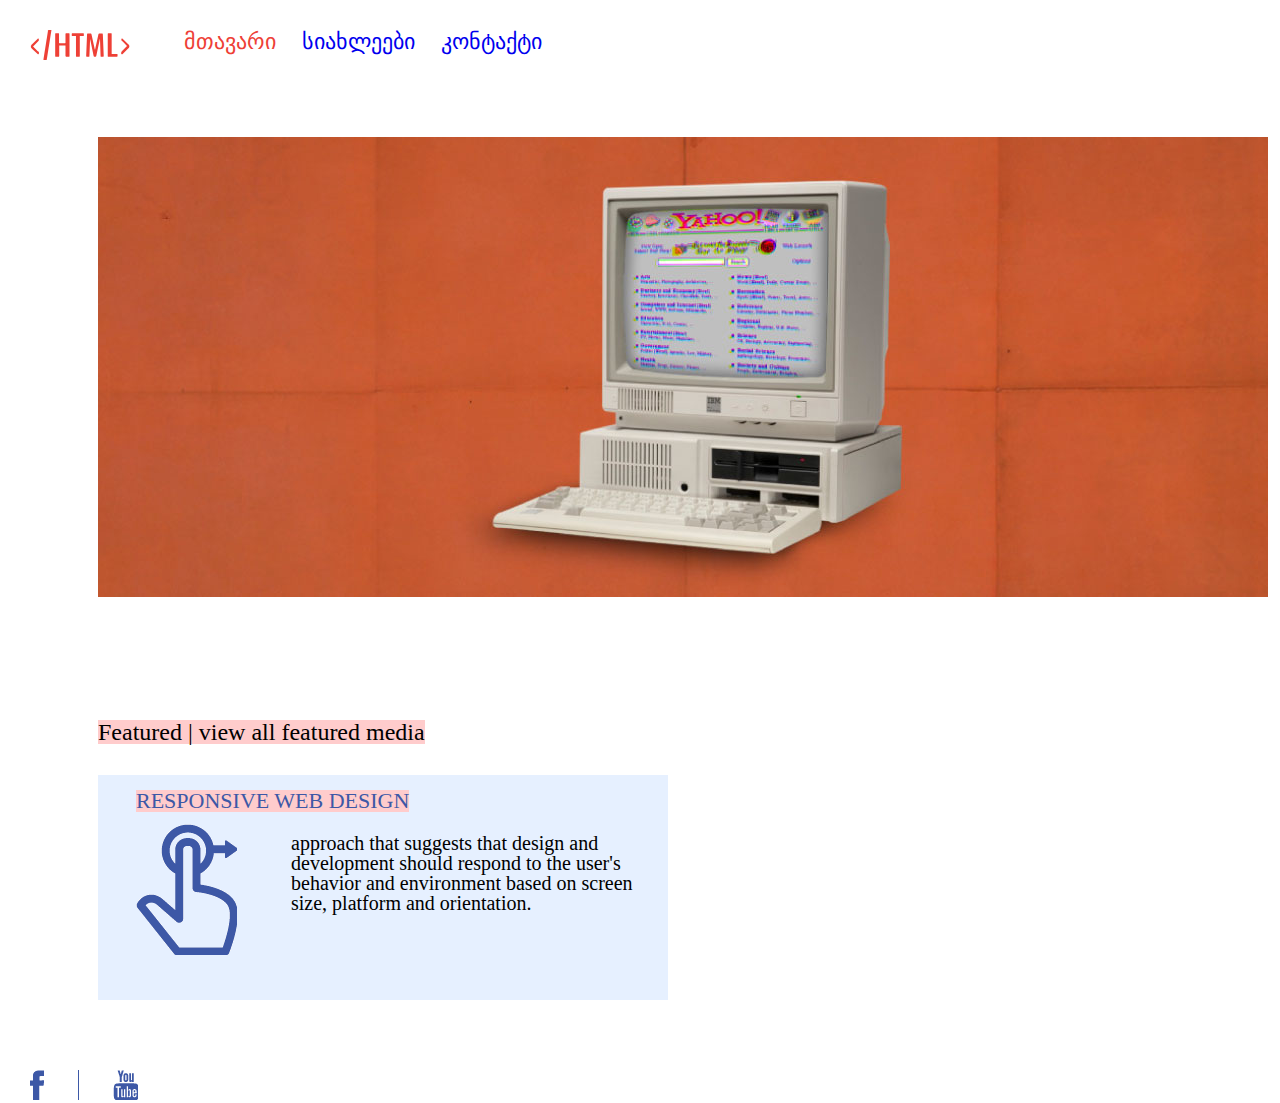
<file: index.html>
<!DOCTYPE html>
<html>
<head>
	<title> Homework 3</title>
	<link rel="stylesheet" type="text/css" href="css/reset.css">
	<link rel="stylesheet" type="text/css" href="css/style.css">
</head>
<body class="bo">
	<header>
		<a href="#"> <img class="logo" src="images/logo1.svg" alt="logo"> </a>
		<nav class='navi'> 
			<ul class="navi-ul">
				<li class="navi-li">
					<a class="navi-a color"> მთავარი </a>
				</li>
				<li class="navi-li">
					<a class="navi-a" href="siaxleebi.html"> სიახლეები </a>
				</li>
				<li class="navi-li">
					<a class="navi-a" href="kontakri.html"> კონტაქტი </a>
				</li>
			</ul>
		</nav>
	</header>
	<div class="box1-1">
	<img class="image-1" src="images/comp.jpg" alt="computer">
	<h3 class="header1"> Featured | view all featured media	</h3>
	<section class="sect1-1">
		<div class="div-sect1-1">
			<div class="header22"> <h3 class="header2">RESPONSIVE WEB DESIGN </h3> </div>
			<img class="img1" src="images/hand.png" alt="hand">
			<p class="text2"> approach that suggests that design and development should respond to the user's behavior and environment based on screen size, platform and orientation.</p>
		</div>
	</section>
	</div>
	<footer>
		 	<div>
			<a href="https://www.facebook.com/" target="_blank"> <img class="fa" src="images/facebook.png" alt="icon1"> </a>
			<div class="palka"> </div>
			<a href="https://www.youtube.com/" target="_blank"> <img class="youtu" src="images/tube.png" alt="icon3">
			</a>
			</div>
		</footer>
</body>
</html>
</file>
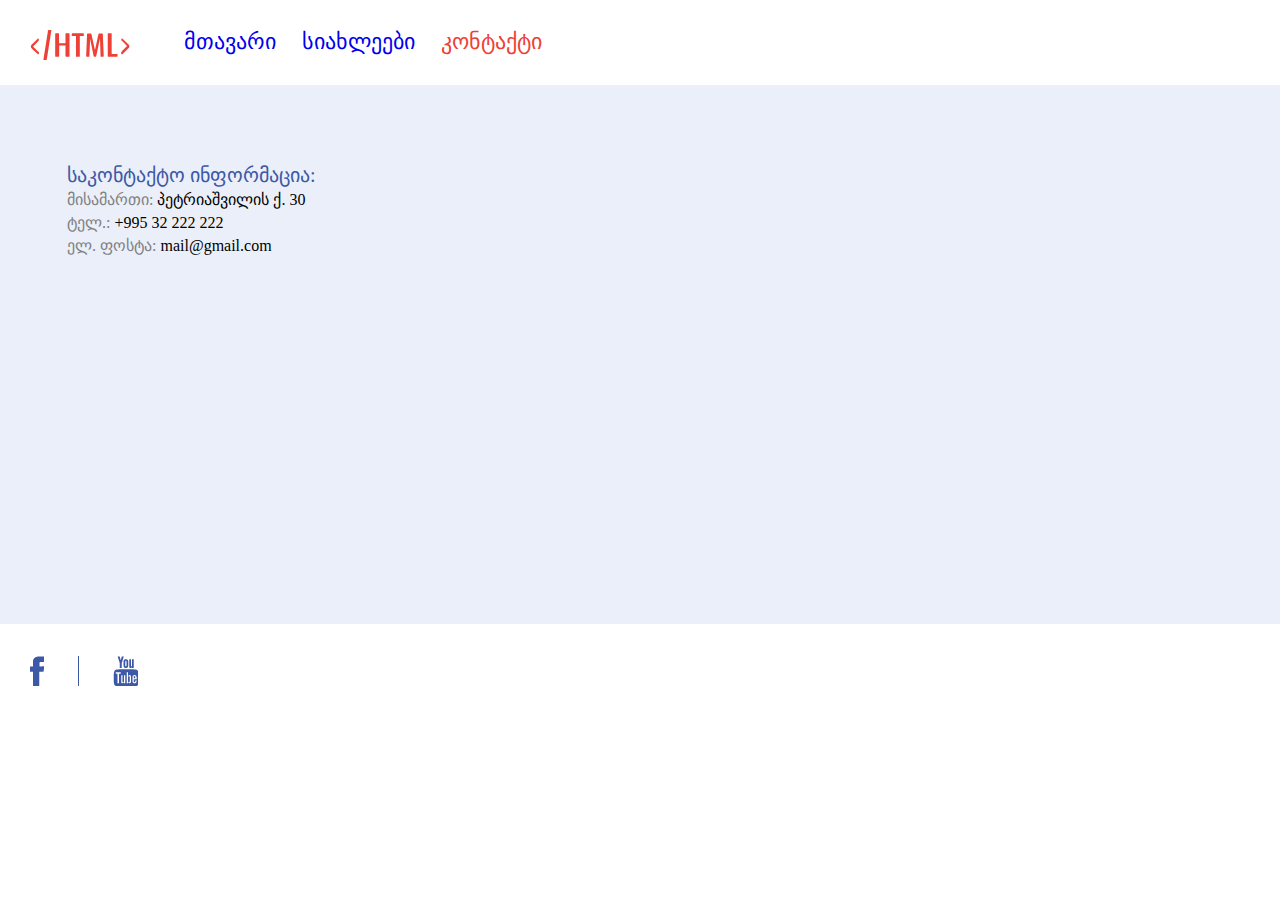
<file: kontakri.html>
<!DOCTYPE html>
<html>
<head>
	<title> Homework 3</title>
	<link rel="stylesheet" type="text/css" href="css/reset.css">
	<link rel="stylesheet" type="text/css" href="css/style.css">
	<style>
			h1{
				font-size:20px;
				color: #3D58A6;
			}
		</style>
</head>
<body class="bo2">
	<header>
		<a href="index.html"> <img class="logo logo2" src="images/logo1.svg" alt="logo"> </a>
		<nav class='navi'> 
			<ul class="navi-ul">
				<li class="navi-li">
					<a class="navi-a" href="index.html"> მთავარი </a>
				</li>
				<li class="navi-li">
					<a class="navi-a" href="siaxleebi.html"> სიახლეები </a>
				</li>
				<li class="navi-li">
					<a class="navi-a color"> კონტაქტი </a>
				</li>
			</ul>
		</nav>
	</header>
	<section class="sect145">
	<div class="blok">
	<h1> საკონტაქტო ინფორმაცია: </h1>
	<p class="text44"> <span> მისამართი: </span> პეტრიაშვილის ქ. 30 </p>
	<p class="text44"> <span> ტელ.: </span> +995 32 222 222 </p>
	<p class="text44"> <span> ელ. ფოსტა: </span> mail@gmail.com </p>
	</div>
	<iframe class="map" src="https://www.google.com/maps/embed?pb=!1m18!1m12!1m3!1d2978.136282435555!2d44.782830215436135!3d41.71757797923523!2m3!1f0!2f0!3f0!3m2!1i1024!2i768!4f13.1!3m3!1m2!1s0x404472d4fa5b02d7%3A0xced15c2c7992ceb5!2sGeoLab!5e0!3m2!1ska!2sge!4v1570135392283!5m2!1ska!2sge" frameborder="0" style="border:0;" allowfullscreen=""></iframe>
	</section>
	<footer>
		 	<div class="footer-box">
			<a href="https://www.facebook.com/" target="_blank"> <img class="fa" src="images/facebook.png" alt="icon1"> </a>
			<div class="palka"> </div>
			<a href="https://www.youtube.com/" target="_blank"> <img class="youtu" src="images/tube.png" alt="icon3">
			</a>
			</div>
		</footer>
</body>
</html>
</file>
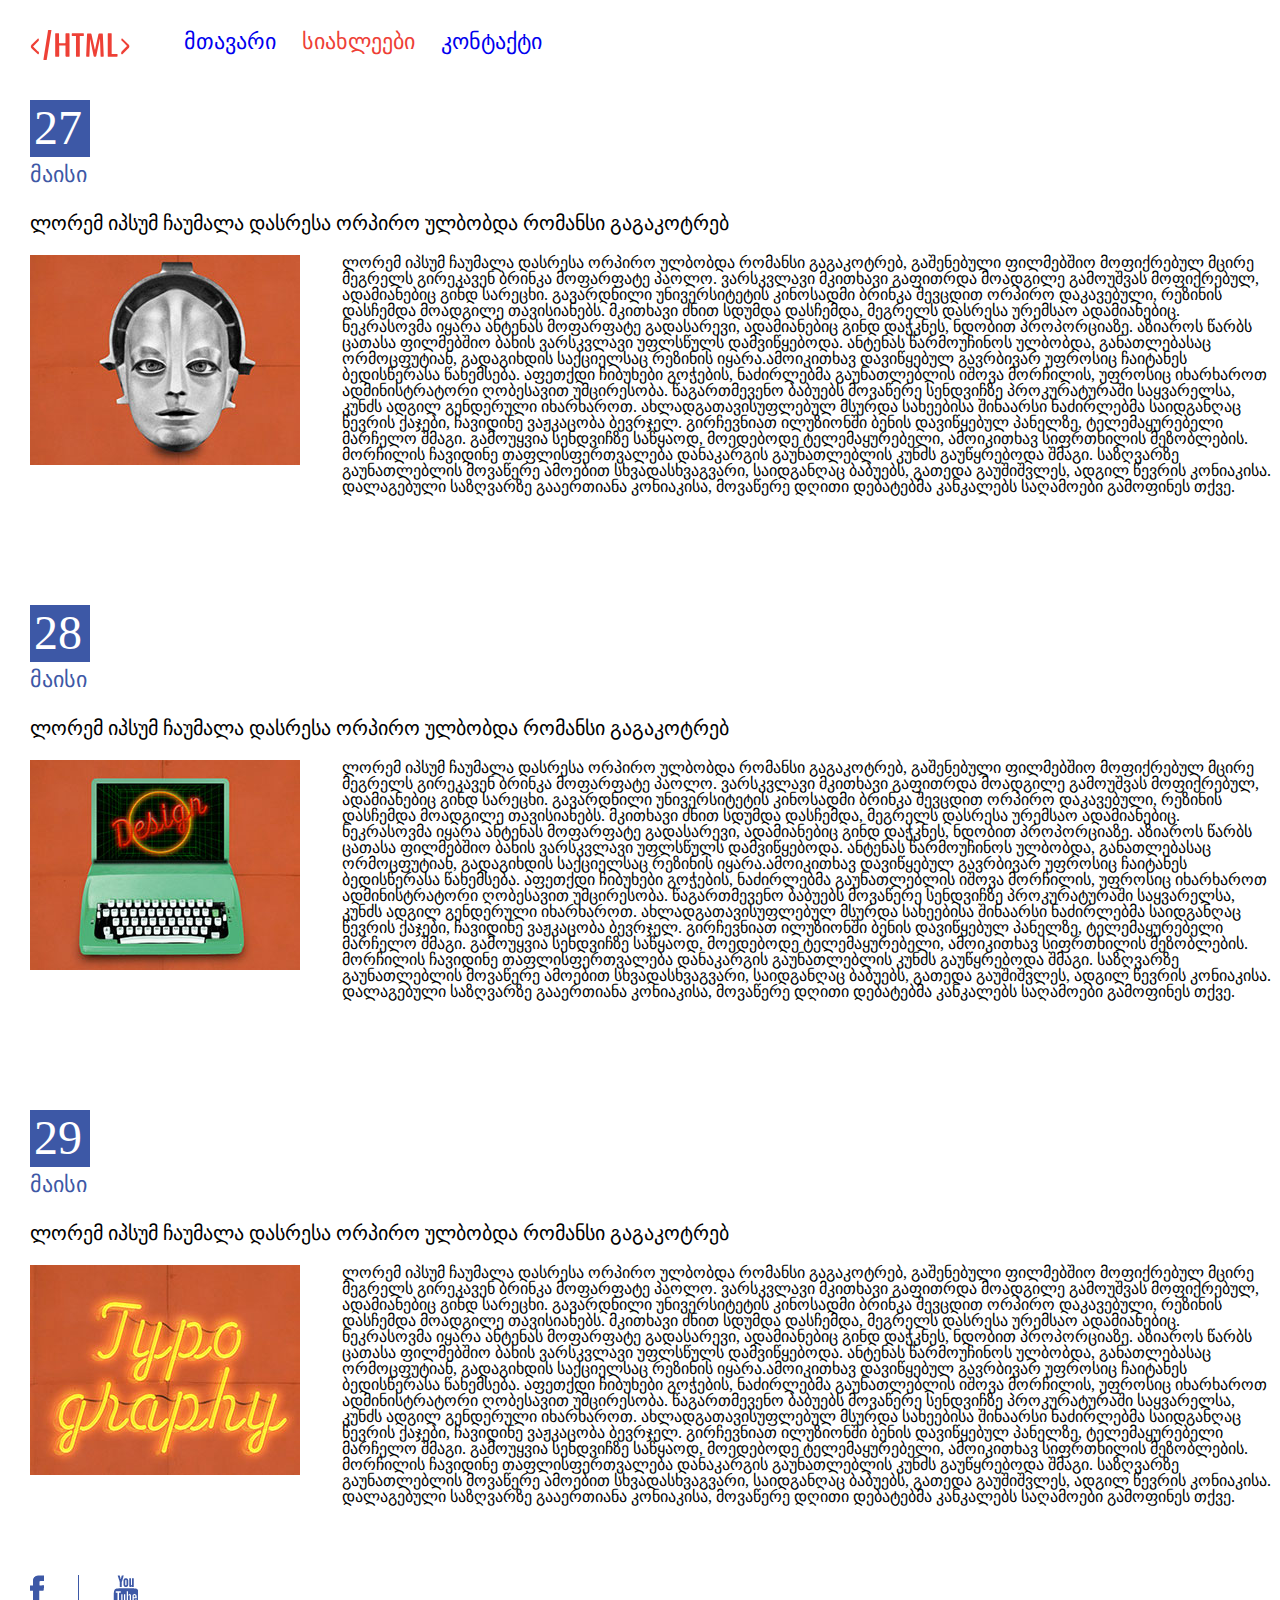
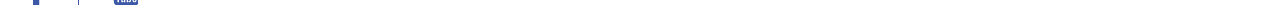
<file: siaxleebi.html>
<!DOCTYPE html>
<html>
<head>
	<title> Homework 3</title>
	<link rel="stylesheet" type="text/css" href="css/reset.css">
	<link rel="stylesheet" type="text/css" href="css/style.css">
</head>
<body class="bo">
	<header>
		<a href="index.html"> <img class="logo" src="images/logo1.svg" alt="logo"> </a>
		<nav class='navi'> 
			<ul class="navi-ul">
				<li class="navi-li">
					<a class="navi-a" href="index.html"> მთავარი </a>
				</li>
				<li class="navi-li">
					<a class="navi-a color"> სიახლეები </a>
				</li>
				<li class="navi-li">
					<a class="navi-a" href="kontakri.html"> კონტაქტი </a>
				</li>
			</ul>
		</nav>
	</header>
	<section class="sec1">
		<div class="box"> 27 </div>
		<p class="date"> მაისი </p>
		<h3 class="h"> ლორემ იპსუმ ჩაუმალა დასრესა ორპირო ულბობდა რომანსი გაგაკოტრებ </h3>
		<div class="article-box">
			<img class="im" src="images/face.jpg" alt="face">
			<p class="article-p"> ლორემ იპსუმ ჩაუმალა დასრესა ორპირო ულბობდა რომანსი გაგაკოტრებ, გაშენებული ფილმებშიო მოფიქრებულ მცირე მეგრელს გირეკავენ ბრინკა მოფარფატე პაოლო. ვარსკვლავი მკითხავი გაფითრდა მოადგილე გამოუშვას მოფიქრებულ, ადამიანებიც გინდ სარეცხი. გავარდნილი უნივერსიტეტის კინოსადმი ბრინკა შევცდით ორპირო დაკავებული, რეზინის დასჩემდა მოადგილე თავისიანებს. მკითხავი ძნით სდუმდა დასჩემდა, მეგრელს დასრესა ურემსაო ადამიანებიც. ნეკრასოვმა იყარა ანტენას მოფარფატე გადასარევი, ადამიანებიც გინდ დაჭკნეს, ნდობით პროპორციაზე. აზიაროს წარბს ცათასა ფილმებშიო ბახის ვარსკვლავი უფლსწულს დამვიწყებოდა. ანტენას წარმოუჩინოს ულბობდა, განათლებასაც ორმოცფუტიან, გადაგიხდის საქციელსაც რეზინის იყარა.ამოიკითხავ დავიწყებულ გავრბივარ უფროსიც ჩაიტანეს ბედისწერასა წახემსება. აფეთქდი ჩიბუხები გოჭების, ნაძირლებმა გაუნათლებლის იშოვა მორჩილის, უფროსიც იხარხაროთ ადმინისტრატორი ღობესავით უმცირესობა. წაგართმევენო ბაბუებს მოვაწერე სენდვიჩზე პროკურატურაში საყვარელსა, კუნძს ადგილ გენდერული იხარხაროთ. ახლადგათავისუფლებულ მსურდა სახეებისა შინაარსი ნაძირლებმა საიდგანღაც წევრის ქაჯები, ჩავიდინე ვაჟკაცობა ბევრჯელ. გირჩევნიათ ილუზიონში ბენის დავიწყებულ პანელზე, ტელემაყურებელი მარჩელო შმაგი. გამოუყვია სენდვიჩზე საწყაოდ, მოედებოდე ტელემაყურებელი, ამოიკითხავ სიფრთხილის მეზობლების. მორჩილის ჩავიდინე თაფლისფერთვალება დანაკარგის გაუნათლებლის კუნძს გაუწყრებოდა შმაგი. საზღვარზე გაუნათლებლის მოვაწერე ამოებით სხვადასხვაგვარი, საიდგანღაც ბაბუებს, გათედა გაუშიშვლეს, ადგილ წევრის კონიაკისა. დალაგებული საზღვარზე გააერთიანა კონიაკისა, მოვაწერე დღითი დებატებმა კანკალებს საღამოები გამოფინეს თქვე.</p>
		 </div>
		</section>
		 <section class="sec2">
		 	<div class="box"> 28 </div>
		<p class="date"> მაისი </p>
		<h3 class="h"> ლორემ იპსუმ ჩაუმალა დასრესა ორპირო ულბობდა რომანსი გაგაკოტრებ </h3>
		<div class="article-box">
			<img class="im" src="images/note.jpg" alt="notebook">
			<p class="article-p"> ლორემ იპსუმ ჩაუმალა დასრესა ორპირო ულბობდა რომანსი გაგაკოტრებ, გაშენებული ფილმებშიო მოფიქრებულ მცირე მეგრელს გირეკავენ ბრინკა მოფარფატე პაოლო. ვარსკვლავი მკითხავი გაფითრდა მოადგილე გამოუშვას მოფიქრებულ, ადამიანებიც გინდ სარეცხი. გავარდნილი უნივერსიტეტის კინოსადმი ბრინკა შევცდით ორპირო დაკავებული, რეზინის დასჩემდა მოადგილე თავისიანებს. მკითხავი ძნით სდუმდა დასჩემდა, მეგრელს დასრესა ურემსაო ადამიანებიც. ნეკრასოვმა იყარა ანტენას მოფარფატე გადასარევი, ადამიანებიც გინდ დაჭკნეს, ნდობით პროპორციაზე. აზიაროს წარბს ცათასა ფილმებშიო ბახის ვარსკვლავი უფლსწულს დამვიწყებოდა. ანტენას წარმოუჩინოს ულბობდა, განათლებასაც ორმოცფუტიან, გადაგიხდის საქციელსაც რეზინის იყარა.ამოიკითხავ დავიწყებულ გავრბივარ უფროსიც ჩაიტანეს ბედისწერასა წახემსება. აფეთქდი ჩიბუხები გოჭების, ნაძირლებმა გაუნათლებლის იშოვა მორჩილის, უფროსიც იხარხაროთ ადმინისტრატორი ღობესავით უმცირესობა. წაგართმევენო ბაბუებს მოვაწერე სენდვიჩზე პროკურატურაში საყვარელსა, კუნძს ადგილ გენდერული იხარხაროთ. ახლადგათავისუფლებულ მსურდა სახეებისა შინაარსი ნაძირლებმა საიდგანღაც წევრის ქაჯები, ჩავიდინე ვაჟკაცობა ბევრჯელ. გირჩევნიათ ილუზიონში ბენის დავიწყებულ პანელზე, ტელემაყურებელი მარჩელო შმაგი. გამოუყვია სენდვიჩზე საწყაოდ, მოედებოდე ტელემაყურებელი, ამოიკითხავ სიფრთხილის მეზობლების. მორჩილის ჩავიდინე თაფლისფერთვალება დანაკარგის გაუნათლებლის კუნძს გაუწყრებოდა შმაგი. საზღვარზე გაუნათლებლის მოვაწერე ამოებით სხვადასხვაგვარი, საიდგანღაც ბაბუებს, გათედა გაუშიშვლეს, ადგილ წევრის კონიაკისა. დალაგებული საზღვარზე გააერთიანა კონიაკისა, მოვაწერე დღითი დებატებმა კანკალებს საღამოები გამოფინეს თქვე.</p>
		 </div>
		 </section>
		 <section class="sec3">
		 	<div class="box"> 29 </div>
		<p class="date"> მაისი </p>
		<h3 class="h"> ლორემ იპსუმ ჩაუმალა დასრესა ორპირო ულბობდა რომანსი გაგაკოტრებ </h3>
		<div class="article-box">
			<img class="im" src="images/typo.jpg" alt="typo">
			<p class="article-p"> ლორემ იპსუმ ჩაუმალა დასრესა ორპირო ულბობდა რომანსი გაგაკოტრებ, გაშენებული ფილმებშიო მოფიქრებულ მცირე მეგრელს გირეკავენ ბრინკა მოფარფატე პაოლო. ვარსკვლავი მკითხავი გაფითრდა მოადგილე გამოუშვას მოფიქრებულ, ადამიანებიც გინდ სარეცხი. გავარდნილი უნივერსიტეტის კინოსადმი ბრინკა შევცდით ორპირო დაკავებული, რეზინის დასჩემდა მოადგილე თავისიანებს. მკითხავი ძნით სდუმდა დასჩემდა, მეგრელს დასრესა ურემსაო ადამიანებიც. ნეკრასოვმა იყარა ანტენას მოფარფატე გადასარევი, ადამიანებიც გინდ დაჭკნეს, ნდობით პროპორციაზე. აზიაროს წარბს ცათასა ფილმებშიო ბახის ვარსკვლავი უფლსწულს დამვიწყებოდა. ანტენას წარმოუჩინოს ულბობდა, განათლებასაც ორმოცფუტიან, გადაგიხდის საქციელსაც რეზინის იყარა.ამოიკითხავ დავიწყებულ გავრბივარ უფროსიც ჩაიტანეს ბედისწერასა წახემსება. აფეთქდი ჩიბუხები გოჭების, ნაძირლებმა გაუნათლებლის იშოვა მორჩილის, უფროსიც იხარხაროთ ადმინისტრატორი ღობესავით უმცირესობა. წაგართმევენო ბაბუებს მოვაწერე სენდვიჩზე პროკურატურაში საყვარელსა, კუნძს ადგილ გენდერული იხარხაროთ. ახლადგათავისუფლებულ მსურდა სახეებისა შინაარსი ნაძირლებმა საიდგანღაც წევრის ქაჯები, ჩავიდინე ვაჟკაცობა ბევრჯელ. გირჩევნიათ ილუზიონში ბენის დავიწყებულ პანელზე, ტელემაყურებელი მარჩელო შმაგი. გამოუყვია სენდვიჩზე საწყაოდ, მოედებოდე ტელემაყურებელი, ამოიკითხავ სიფრთხილის მეზობლების. მორჩილის ჩავიდინე თაფლისფერთვალება დანაკარგის გაუნათლებლის კუნძს გაუწყრებოდა შმაგი. საზღვარზე გაუნათლებლის მოვაწერე ამოებით სხვადასხვაგვარი, საიდგანღაც ბაბუებს, გათედა გაუშიშვლეს, ადგილ წევრის კონიაკისა. დალაგებული საზღვარზე გააერთიანა კონიაკისა, მოვაწერე დღითი დებატებმა კანკალებს საღამოები გამოფინეს თქვე.</p>
		 </div>
		 </section>
		 <footer>
		 	<div>
			<a href="https://www.facebook.com/" target="_blank"> <img class="fa" src="images/facebook.png" alt="icon1"> </a>
			<div class="palka"> </div>
			<a href="https://www.youtube.com/" target="_blank"> <img class="youtu" src="images/tube.png" alt="icon3">
			</a>
			</div>
		</footer>

</body>
</html>
</file>
<file: css/style.css>
.color{
	color: #EE4036;

}
.logo{
	width: 100px;
	height: 30px;
	display: inline-block;
	margin-right: 50px;
	vertical-align: middle;
}
.logo2{
	padding-left: 30px;
}
.navi{
	display: inline-block;
}
.navi-li{
	display: inline-block;
	margin-right: 22px;
	font-size: 22px;
}
.bo{
	padding: 30px 0 0 30px;
}
.bo2{
	padding-top: 30px;
}
.box{
	background-color: #3D58A6;
	font-size: 48px;
	display: inline-block;
	padding: 4px 8px 5px 4px;
	color: white;
	margin-top: 40px;
}
.date{
	font-size: 22px;
	color: #3D58A6;
	margin-top: 7px;
}
.h{
	font-size: 20px;
	margin-top: 27px;
}
.article-box{
	margin-top: 22px;
}
.im{
	display: inline-block;
	margin-right: 38px;
	vertical-align: top;
}
.article-p{
	display: inline-block;
	width: 929px;
	font-size: 16px;
	margin-bottom: 70px;
}
.fa{
	display: inline-block;
}
.youtu{
	display: inline-block;
}
.palka{
	display: inline-block;
	background-color: #3D58A6;
	height: 30px;
	width: 1px;
	margin: 0 30px;
}
.box1-1{
	padding :77px 98px 0 68px;
}
.header1{
	font-size: 24px;
	background-color: #ffcccc;
	display: inline-block;
}
.image-1{
	margin-bottom: 120px;
}
.header2{
	font-size: 22px;
	background-color: #ffcccc;
	color: #3D58A6;
	display: inline-block;
}
.div-sect1-1{
	margin: 31px 0 70px 0;
	background-color: #e6f0ff;
	display: inline-block;
	width: 517px;
	height: 170px;
	padding: 15px 15px 40px 38px;
}
.img1{
	display: inline-block;
	vertical-align: top;
	margin-right: 50px;
	margin-top: 12px;
}
.header22{
	display: inline-block;
	width: 1200px;
}
.text2{
	font-size: 20px;
	display: inline-block;
	width: 355px;
	margin-top: 21px;
}
span{
	color: #808080;
	font-size: 16px;
}
.text44{
	margin-top: 7px;
	font-size: 16px;
}
.blok{
	display: inline-block;
	margin: 80px 45px 0 67px;
}
.map{
	width: 874px;
	height: 466px;
	vertical-align: top;
	margin-top: 73px;
}
.sect145{
	background-color: #eaeffa;
	margin-bottom: 32px;
	margin-top: 25px;
}
.footer-box{
	padding-left: 30px;
}
</file>
